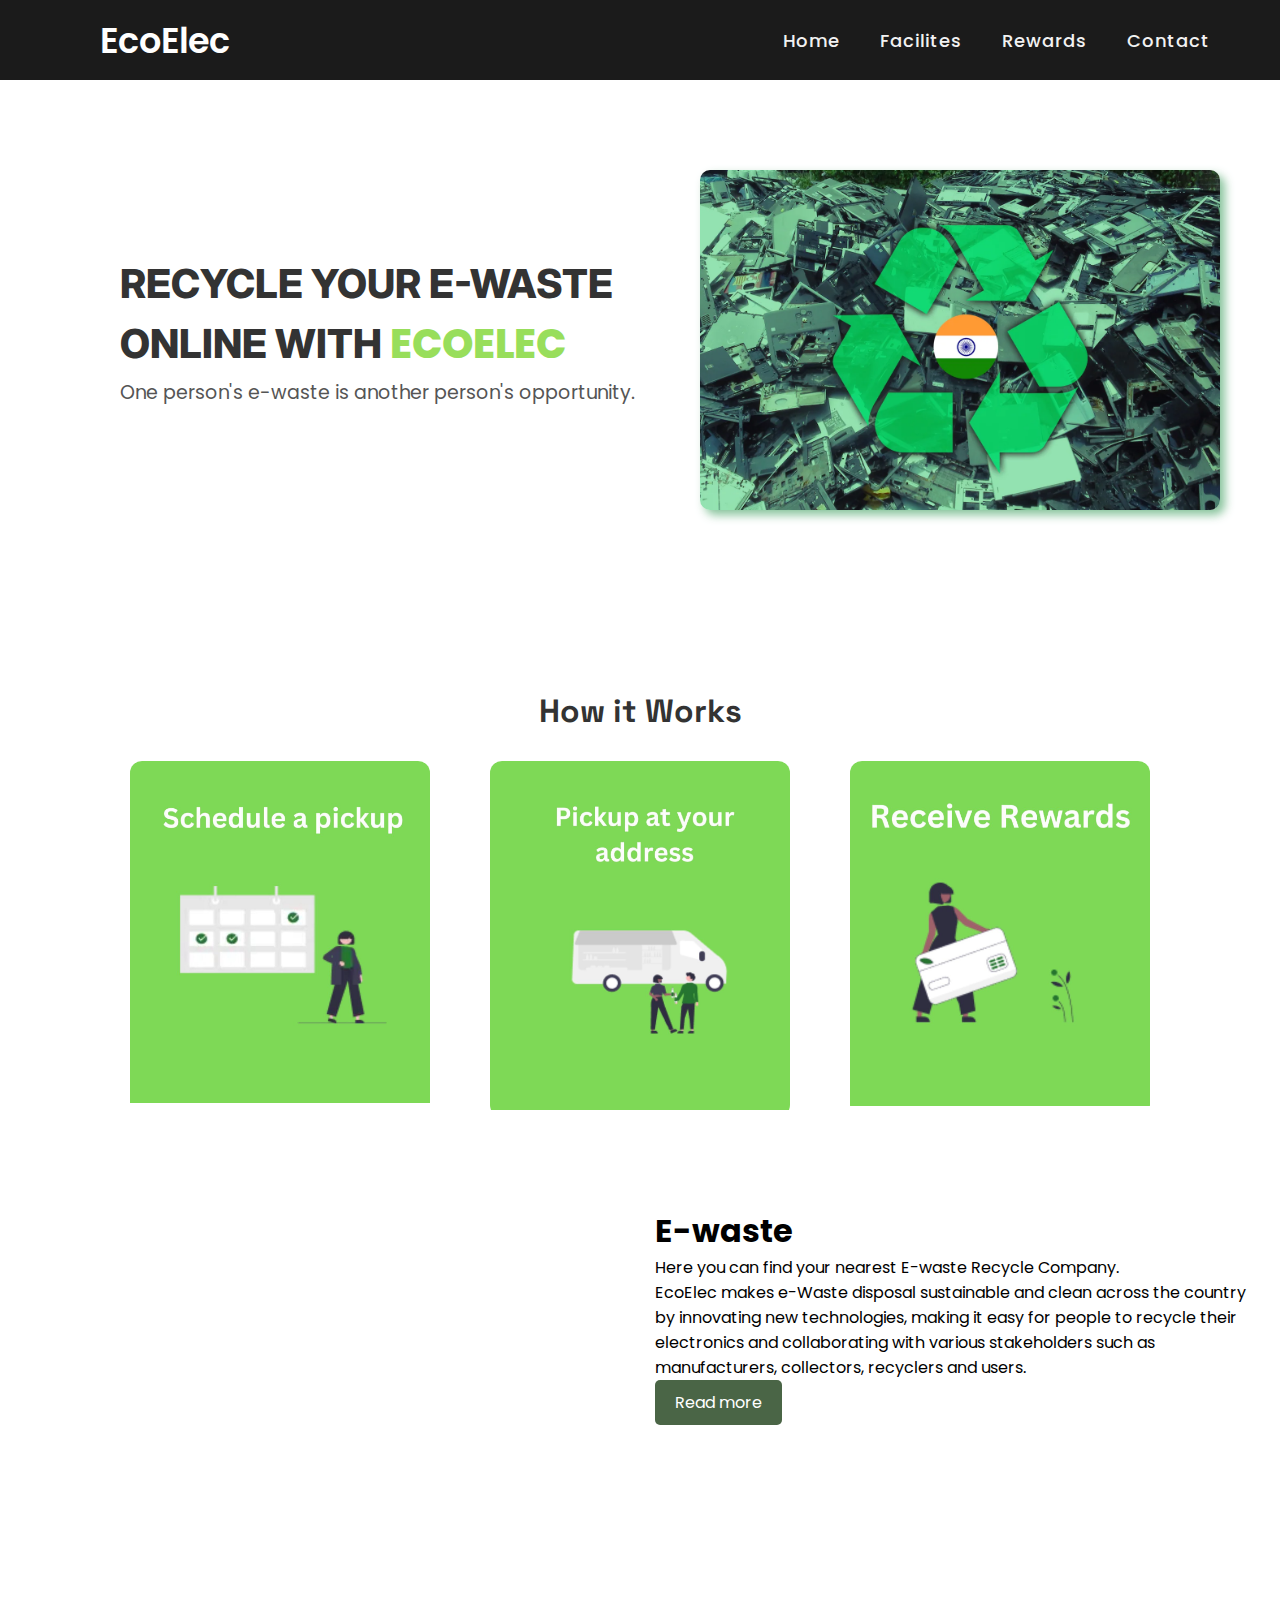
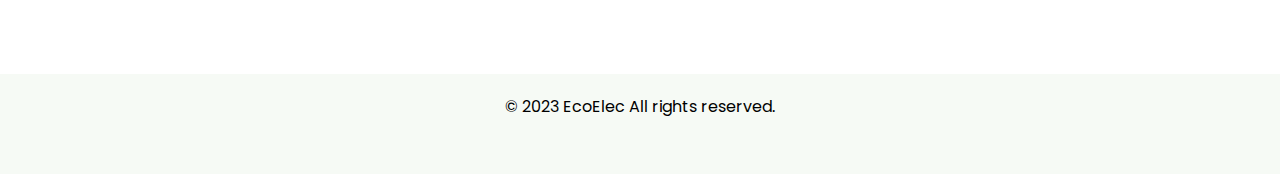
<file: index.html>
<!DOCTYPE html>
<html lang="en">

<head>
    <meta charset="UTF-8">
    <meta name="viewport" content="width=device-width, initial-scale=1.0">
    <title>EcoElec</title>
    <link rel="stylesheet" href="css/style.css">
    <link rel="stylesheet" href="https://cdnjs.cloudflare.com/ajax/libs/font-awesome/6.4.2/css/all.min.css"
        integrity="sha512-z3gLpd7yknf1YoNbCzqRKc4qyor8gaKU1qmn+CShxbuBusANI9QpRohGBreCFkKxLhei6S9CQXFEbbKuqLg0DA=="
        crossorigin="anonymous" referrerpolicy="no-referrer" />

    <link href="https://cdn.jsdelivr.net/npm/bootstrap@5.3.0-alpha3/dist/css/bootstrap.min.css" rel="stylesheet"
        integrity="sha384-KK94CHFLLe+nY2dmCWGMq91rCGa5gtU4mk92HdvYe+M/SXH301p5ILy+dN9+nJOZ" crossorigin="anonymous" />
    <link rel="stylesheet" href="https://cdnjs.cloudflare.com/ajax/libs/font-awesome/6.4.2/css/all.min.css"
        integrity="sha512-z3gLpd7yknf1YoNbCzqRKc4qyor8gaKU1qmn+CShxbuBusANI9QpRohGBreCFkKxLhei6S9CQXFEbbKuqLg0DA=="
        crossorigin="anonymous" referrerpolicy="no-referrer" />
</head>

<body>

    <nav>
        <div class="logo">EcoElec</div>
        <input type="checkbox" id="click">
        <label for="click" class="menu-btn">
            <i class="fas fa-bars"></i>
        </label>
        <ul>
            <li><a class="" href="index.html">Home</a></li>
            <li><a href="service.html">Facilites</a></li>
            <li><a href="erp.html">Rewards</a></li>
            <li><a href="contact.html">Contact</a></li>
            <!-- <li><a href="#">Feedback</a></li> -->
        </ul>
    </nav>

    <div class="container">
        <div class="content">
            <div class="text">
                <h2>Recycle Your E-waste</h2>
                <h2>Online with <span>EcoElec</span></h2>
                <p>One person's e-waste is another person's opportunity.</p>
            </div>
            <div class="image">
                <img src="Images/e-rec.jpg"
                    alt="https://cdn.pixabay.com/photo/2015/04/19/08/32/marguerite-729510__480.jpg">
            </div>
        </div>
    </div>
    <header>
        <h1>How it Works</h1>
    </header>
    <!-- <iframe src="https://www.google.com/maps/embed?pb=!1m16!1m12!1m3!1d56124.86224169972!2d77.47369872873111!3d28.45532753598166!2m3!1f0!2f0!3f0!3m2!1i1024!2i768!4f13.1!2m1!1se%3D-waste%20near%20me!5e0!3m2!1sen!2sin!4v1695737308123!5m2!1sen!2sin" width="600" height="450" style="border:0;" allowfullscreen="" loading="lazy" referrerpolicy="no-referrer-when-downgrade"></iframe> -->
    <div class="card-container">
        <div class="card">
            <img src="Images/s_p.jpeg" alt="https://via.placeholder.com/150">
            <!-- <h3>Card 1</h3> -->
            <!-- <p>Lorem ipsum dolor sit amet, consectetur adipiscing elit.</p>
            <a href="#">Read More</a> -->
        </div>

        <div class="card">
            <img src="Images/p_a.jpeg" alt="https://via.placeholder.com/150">

        </div>

        <div class="card">
            <img src="Images/r_r.jpeg" alt="https://via.placeholder.com/150">

        </div>
    </div>
    <div class="map-container">
        <!-- Map section on the left -->
        <div class="map">
            <iframe
                src="https://www.google.com/maps/embed?pb=!1m16!1m12!1m3!1d56124.86224169972!2d77.47369872873111!3d28.45532753598166!2m3!1f0!2f0!3f0!3m2!1i1024!2i768!4f13.1!2m1!1se%3D-waste%20near%20me!5e0!3m2!1sen!2sin!4v1695737308123!5m2!1sen!2sin"
                width="600" height="450" style="border:0;" allowfullscreen="" loading="lazy"
                referrerpolicy="no-referrer-when-downgrade"></iframe>

        </div>

        <!-- Text section on the right -->
        <div class="m-text">
            <h1>E-waste</h1>
            <p>Here you can find your nearest E-waste Recycle Company.</p>
            <p>EcoElec makes e-Waste disposal sustainable and clean across the country by innovating new technologies,
                making it easy for people to recycle their electronics and collaborating with various stakeholders such
                as manufacturers, collectors, recyclers and users.</p>
            <a href="service.html" class="button">Read more</a>
        </div>
    </div>



    <footer>
        <div class="footer-content">
            <p>&copy; 2023 EcoElec All rights reserved.</p>
            <ul class="social-links">
                <li>
                    <a href="#" target="_blank"><i class="fab fa-facebook-f"></i></a>
                </li>
                <li>
                    <a href="#" target="_blank"><i class="fab fa-twitter"></i></a>
                </li>
                <li>
                    <a href="#" target="_blank"><i class="fab fa-instagram"></i></a>
                </li>
                <li>
                    <a href="#" target="_blank"><i class="fab fa-linkedin"></i></a>
                </li>
            </ul>
        </div>
    </footer>

</body>

</html>
</file>
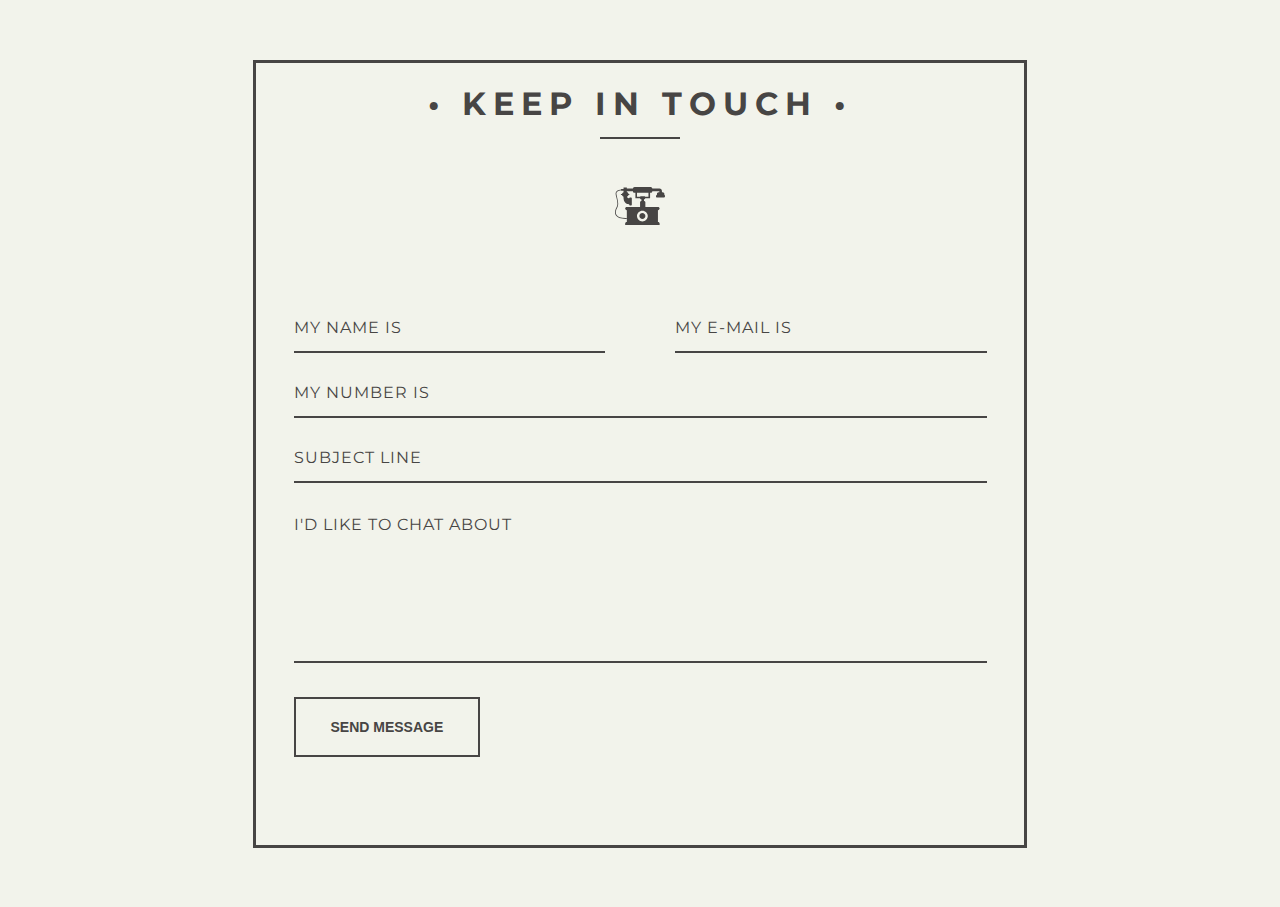
<file: test_folder/index.html>
<!DOCTYPE html>
<html lang="en">
<head>
    <meta charset="UTF-8">
    <meta name="viewport" content="width=device-width, initial-scale=1.0">
    <link rel="stylesheet" href="style.css">
    <title>Document</title>
</head>
<body>
    

<div id="container">
    <h1>&bull; Keep in Touch &bull;</h1>
    <div class="underline">
    </div>
    <div class="icon_wrapper">
      <svg class="icon" viewBox="0 0 145.192 145.192">
        <path d="M126.82,32.694c-2.804,0-5.08,2.273-5.08,5.075v2.721c-1.462,0-2.646,1.185-2.646,2.647v1.995    c0,1.585,1.286,2.873,2.874,2.873h20.577c1.462,0,2.646-1.185,2.646-2.647v-3.041c0-1.009-0.816-1.825-1.823-1.825v-2.722    c0-2.802-2.276-5.075-5.079-5.075h-1.985v-3.829c0-3.816-3.095-6.912-6.913-6.912h-0.589h-20.45c0-2.67-2.164-4.835-4.833-4.835    H56.843c-2.67,0-4.835,2.165-4.835,4.835H34.356v-3.384h-9.563v3.384v1.178h-7.061v1.416c-2.67,0.27-10.17,1.424-13.882,5.972    c-1.773,2.17-2.44,4.791-1.983,7.793c0.463,3.043,1.271,6.346,2.128,9.841c2.354,9.616,5.024,20.515,0.549,28.077    C2.647,79.44-3.125,90.589,2.201,99.547c4.123,6.935,13.701,10.44,28.5,10.44c1.186,0,2.405-0.023,3.658-0.068v9.028h-0.296    c-2.516,0-4.558,2.039-4.558,4.558v4.566h100.04v-4.564c0-2.519-2.039-4.558-4.558-4.558h-0.297V84.631h0.297    c2.519,0,4.558-2.037,4.558-4.556v-0.009c0-2.516-2.039-4.556-4.556-4.556l-36.786-0.009V61.973c0-2.193-1.777-3.971-3.972-3.971    v-4.711h0.456c1.629,0,2.952-1.32,2.952-2.949h14.227V34.459h1.658c2.672,0,4.834-2.165,4.834-4.834h20.45v3.069H126.82z     M34.06,75.511c-2.518,0-4.558,2.04-4.558,4.556v0.009c0,2.519,2.042,4.556,4.558,4.556h0.296v24.12l-0.042-1.168    c-15.994,0.574-26.122-2.523-30.106-9.229C-0.464,90.5,4.822,80.347,6.55,77.423c4.964-8.382,2.173-19.774-0.29-29.825    c-0.843-3.442-1.639-6.696-2.088-9.638c-0.354-2.35,0.129-4.3,1.484-5.958c3.029-3.714,9.509-4.805,12.076-5.1v1.233h7.061v1.49    v2.684c-2.403,1.114-4.153,2.997-4.676,5.237H18.15c-0.584,0-1.056,0.474-1.056,1.056v0.83c0,0.584,0.475,1.056,1.056,1.056h1.984    c0.561,2.18,2.304,3.999,4.658,5.092v0.029c0,0-2.282,20.823,16.479,22.099v1.102c0,1.177,0.955,2.133,2.133,2.133h3.297    c1.178,0,2.133-0.956,2.133-2.133V50.135c0-1.177-0.955-2.132-2.133-2.132h-3.297c-1.178,0-2.133,0.955-2.133,2.132    c-1.575-0.235-5.532-1.17-6.635-4.547c2.36-1.092,4.109-2.913,4.669-5.097h1.308c0.722,0,1.309-0.584,1.309-1.308v-0.578    c0-0.584-0.475-1.056-1.056-1.056h-1.539c-0.542-2.332-2.416-4.271-4.968-5.363v-2.559h17.651c0,2.67,2.166,4.835,4.836,4.835 h2.392v15.88h13.639c0,1.629,1.321,2.949,2.951,2.949h0.899v4.711c-2.194,0-3.972,1.778-3.972,3.971v13.529L34.06,75.511z     M95.188,101.78c0,8.655-7.012,15.665-15.664,15.665c-8.653,0-15.667-7.01-15.667-15.665c0-8.647,7.014-15.664,15.667-15.664    C88.177,86.116,95.188,93.132,95.188,101.78z M97.189,45.669h-9.556c0-0.896-0.726-1.62-1.619-1.62H74.494    c-0.896,0-1.621,0.727-1.621,1.62h-8.967v-11.21h33.283V45.669z"></path>
        <path d="M70.865,101.78c0,4.774,3.886,8.657,8.66,8.657c4.774,0,8.657-3.883,8.657-8.657c0-4.773-3.883-8.656-8.657-8.656    C74.751,93.124,70.865,97.006,70.865,101.78z"></path>
      </svg>
    </div>
    <form action="#" method="post" id="contact_form">
      <div class="name">
        <label for="name"></label>
        <input type="text" placeholder="My name is" name="name" id="name_input" required>
      </div>
      <div class="email">
        <label for="email"></label>
        <input type="email" placeholder="My e-mail is" name="email" id="email_input" required>
      </div>
      <div class="telephone">
        <label for="name"></label>
        <input type="text" placeholder="My number is" name="telephone" id="telephone_input" required>
      </div>
      <div class="subject">
        <label for="subject"></label>
        <select placeholder="Subject line" name="subject" id="subject_input" required>
          <option disabled hidden selected>Subject line</option>
          <option>I'd like to start a project</option>
          <option>I'd like to ask a question</option>
          <option>I'd like to make a proposal</option>
        </select>
      </div>
      <div class="message">
        <label for="message"></label>
        <textarea name="message" placeholder="I'd like to chat about" id="message_input" cols="30" rows="5" required></textarea>
      </div>
      <div class="submit">
        <input type="submit" value="Send Message" id="form_button" />
      </div>
    </form><!-- // End form -->
  </div><!-- // End #container -->

</body>
</html>
</file>
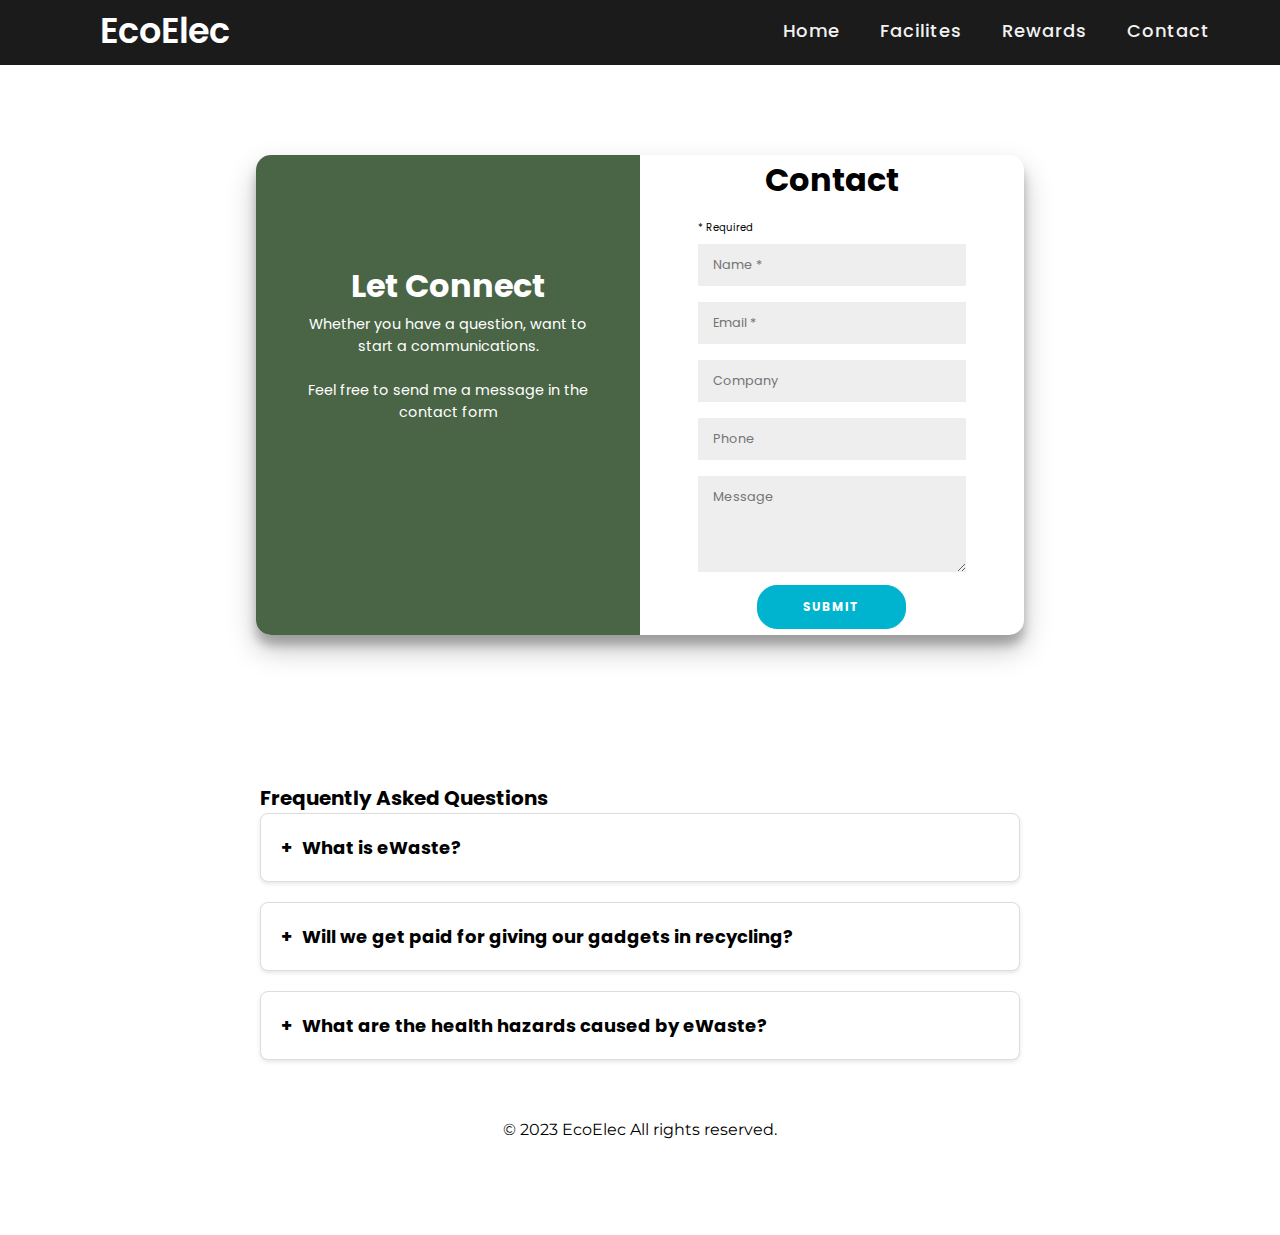
<file: contact.html>
<!DOCTYPE html>
<html lang="en">

<head>
    <meta charset="UTF-8">
    <meta name="viewport" content="width=device-width, initial-scale=1.0">
    <link rel="stylesheet" href="css/contact.css">
    <link rel="stylesheet" href="https://cdnjs.cloudflare.com/ajax/libs/font-awesome/6.4.2/css/all.min.css"
        integrity="sha512-z3gLpd7yknf1YoNbCzqRKc4qyor8gaKU1qmn+CShxbuBusANI9QpRohGBreCFkKxLhei6S9CQXFEbbKuqLg0DA=="
        crossorigin="anonymous" referrerpolicy="no-referrer" />

    <title>Contact | E-waste Recycling | EcoElec </title>
</head>

<body>


    <nav>
        <div class="logo">EcoElec</div>
        <input type="checkbox" id="click">
        <label for="click" class="menu-btn">
            <i class="fas fa-bars"></i>
        </label>
        <ul>
            <li><a class="" href="index.html">Home</a></li>
            <li><a href="service.html">Facilites</a></li>
            <li><a href="erp.html">Rewards</a></li>
            <li><a href="contact.html">Contact</a></li>
            <!-- <li><a href="#">Feedback</a></li> -->
        </ul>
    </nav>


    <div class="container">
        <div class="form-container">
            <div class="left-container">
                <div class="left-inner-container">
                    <h2>Let Connect</h2>
                    <p>Whether you have a question, want to start a communications.</p>
                    <br>
                    <p>Feel free to send me a message in the contact form</p>
                </div>
            </div>
            <div class="right-container">
                <div class="right-inner-container">
                    <form action="#">
                        <h2 class="lg-view">Contact</h2>
                        <h2 class="sm-view">Let Chat</h2>
                        <p>* Required</p>
                        <!-- <div class="social-container">
                            <a href="#" class="social"><i class="fab fa-facebook-f"></i></a>
                            <a href="#" class="social"><i class="fab fa-google-plus-g"></i></a>
                            <a href="#" class="social"><i class="fab fa-linkedin-in"></i></a>
                        </div> -->
                        <input type="text" placeholder="Name *" />
                        <input type="email" placeholder="Email *" />
                        <input type="text" placeholder="Company" />
                        <input type="phone" placeholder="Phone" />
                        <textarea rows="4" placeholder="Message"></textarea>
                        <button>Submit</button>
                    </form>
                </div>
            </div>
        </div>
    </div>

    <div class="con">
        <div class="faq-container">
            <h1>Frequently Asked Questions</h1>
            <div class="faq-item">
                <h3 class="question">What is eWaste?</h3>
                <p class="answer">eWaste (electronic waste) is a term for discarded electronic components which have
                    reached the end of their useful life. This includes items such as computers, televisions, cordless
                    phones, mobile phones, video game consoles and other electronic devices that are no longer being
                    used.</p>
            </div>
            <div class="faq-item">
                <h3 class="question">Will we get paid for giving our gadgets in recycling?</h3>
                <p class="answer">Yes, you will get paid for recycling your gadgets with EcoElec eWaste. We offer a
                    competitive rate for your gadgets, based on the model and condition of the device.</p>
            </div>
            <div class="faq-item">
                <h3 class="question">What are the health hazards caused by eWaste?</h3>
                <p class="answer">Improper handling and disposal of electronic waste (e-waste) can lead to health
                    hazards, including toxic chemical exposure, respiratory problems, skin disorders, cancer, and
                    adverse effects on reproductive and developmental health..
                </p>
            </div>
        </div>



        <script src="engine/script.js"></script>
        <footer>
            <div class="footer-content">
                <p>&copy; 2023 EcoElec All rights reserved.</p>
                <ul class="social-links">
                    <li>
                        <a href="#" target="_blank"><i class="fab fa-facebook-f"></i></a>
                    </li>
                    <li>
                        <a href="#" target="_blank"><i class="fab fa-twitter"></i></a>
                    </li>
                    <li>
                        <a href="#" target="_blank"><i class="fab fa-instagram"></i></a>
                    </li>
                    <li>
                        <a href="#" target="_blank"><i class="fab fa-linkedin"></i></a>
                    </li>
                </ul>
            </div>
        </footer>

</body>

</html>
</file>
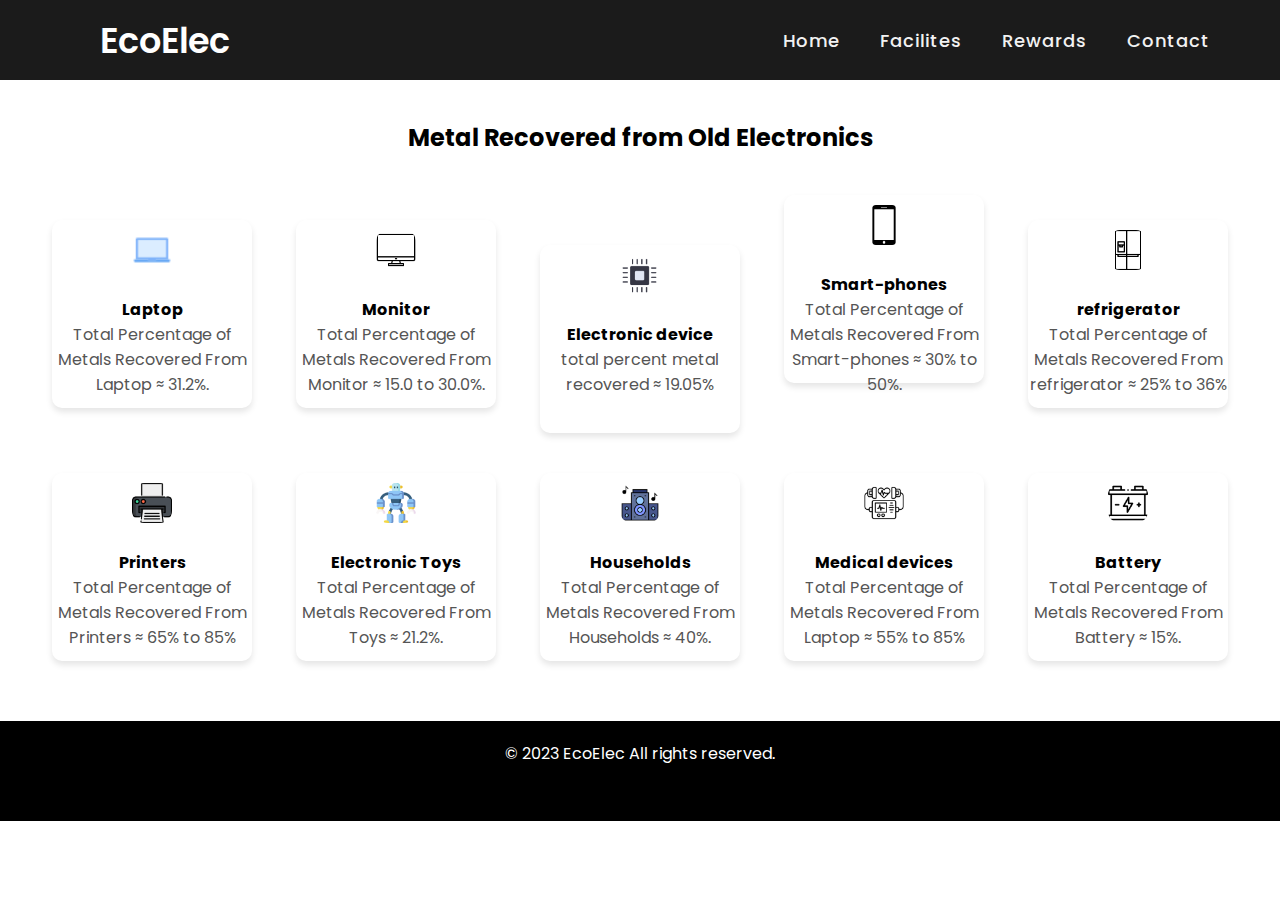
<file: erp.html>
<!DOCTYPE html>
<html lang="en">
<head>
    <meta charset="UTF-8">
    <meta name="viewport" content="width=device-width, initial-scale=1.0">
    <title>One-Waste Website</title>
    <link rel="stylesheet" href="css/erp.css">
   
<link rel="stylesheet" href="https://cdnjs.cloudflare.com/ajax/libs/font-awesome/6.4.2/css/all.min.css"
    integrity="sha512-z3gLpd7yknf1YoNbCzqRKc4qyor8gaKU1qmn+CShxbuBusANI9QpRohGBreCFkKxLhei6S9CQXFEbbKuqLg0DA=="
    crossorigin="anonymous" referrerpolicy="no-referrer" />
</head>
<body>
    <nav>
        <div class="logo">EcoElec</div>
        <input type="checkbox" id="click">
        <label for="click" class="menu-btn">
          <i class="fas fa-bars"></i>
        </label>
        <ul>
          <li><a class="" href="index.html">Home</a></li>
          <li><a href="service.html">Facilites</a></li>
          <li><a href="erp.html">Rewards</a></li>
          <li><a href="contact.html">Contact</a></li>
          <!-- <li><a href="#">Feedback</a></li> -->
        </ul>
      </nav>

    <section class="metal-recovery">
        <h2>Metal Recovered from Old Electronics</h2>
        <div class="card">
            <div class="card-image">
                <img src="Images/laptop.png" alt="Metal 2"> 
            </div>
            <div class="card-details">
                <h3>Laptop</h3>
                <p>Total Percentage of Metals Recovered From Laptop ≈ 31.2%.</p>
            </div>
        </div>
        <div class="card">
            <div class="card-image">
                <img src="Images/monitor.png" alt="Metal 2">
            </div>
            <div class="card-details">
                <h3>Monitor</h3>
                <p>Total Percentage of Metals Recovered From Monitor ≈ 15.0 to 30.0%.</p>
            </div>
        </div>
        <!-- Add more cards as needed -->

        <!-- Additional 10 cards -->
        <div class="card">
            <div class="card-image">
                <img src="Images/microchip.png" alt="Metal 3">
            </div>
            <div class="card-details">
                <h3>Electronic device</h3>
                <p>total percent metal recovered  ≈ 19.05%</p>
            </div>
        </div>
        <div class="card">
            <div class="card-image">
                <img src="Images/smartphone-call.png" alt="Metal 4">
            </div>
            <div class="card-details">
                <h3>Smart-phones</h3>
                <p>Total Percentage of Metals Recovered From Smart-phones ≈ 30% to 50%.</p>
            </div>
        </div>
        <div class="card">
            <div class="card-image">
                <img src="Images/refrigerator.png" alt="Metal 5">
            </div>
            <div class="card-details">
                <h3>refrigerator</h3>
                <p>Total Percentage of Metals Recovered From refrigerator ≈ 25% to 36%</p>
            </div>
        </div>
        <div class="card">
            <div class="card-image">
                <img src="Images/printer.png" alt="Metal 6">
            </div>
            <div class="card-details">
                <h3>Printers</h3>
                <p>Total Percentage of Metals Recovered From Printers ≈  65% to 85%</p>
            </div>
        </div>
        <div class="card">
            <div class="card-image">
                <img src="Images/robot.png" alt="Metal 7">
            </div>
            <div class="card-details">
                <h3>Electronic Toys</h3>
                <p>Total Percentage of Metals Recovered From Toys ≈ 21.2%.</p>
            </div>
        </div>
        <div class="card">
            <div class="card-image">
                <img src="Images/sound-system.png" alt="Metal 8">
            </div>
            <div class="card-details">
                <h3>Households</h3>
                <p>Total Percentage of Metals Recovered From Households ≈ 40%.</p>
            </div>
        </div>
        <div class="card">
            <div class="card-image">
                <img src="Images/defribillator.png" alt="Metal 9">
            </div>
            <div class="card-details">
                <h3>Medical devices</h3>
                <p>Total Percentage of Metals Recovered From Laptop ≈  55% to 85%</p>
            </div>
        </div>
        <div class="card">
            <div class="card-image">
                <img src="Images/battery.png" alt="Metal 10">
            </div>
            <div class="card-details">
                <h3>Battery</h3>
                <p>Total Percentage of Metals Recovered From Battery ≈ 15%.</p>
            </div>
        </div>
    </section>

    <footer>
        <div class="footer-content">
            <p>&copy; 2023 EcoElec All rights reserved.</p>
            <ul class="social-links">
                <li>
                    <a href="#" target="_blank"><i class="fab fa-facebook-f"></i></a>
                </li>
                <li>
                    <a href="#" target="_blank"><i class="fab fa-twitter"></i></a>
                </li>
                <li>
                    <a href="#" target="_blank"><i class="fab fa-instagram"></i></a>
                </li>
                <li>
                    <a href="#" target="_blank"><i class="fab fa-linkedin"></i></a>
                </li>
            </ul>
        </div>
    </footer>
</body>
</html>
</file>
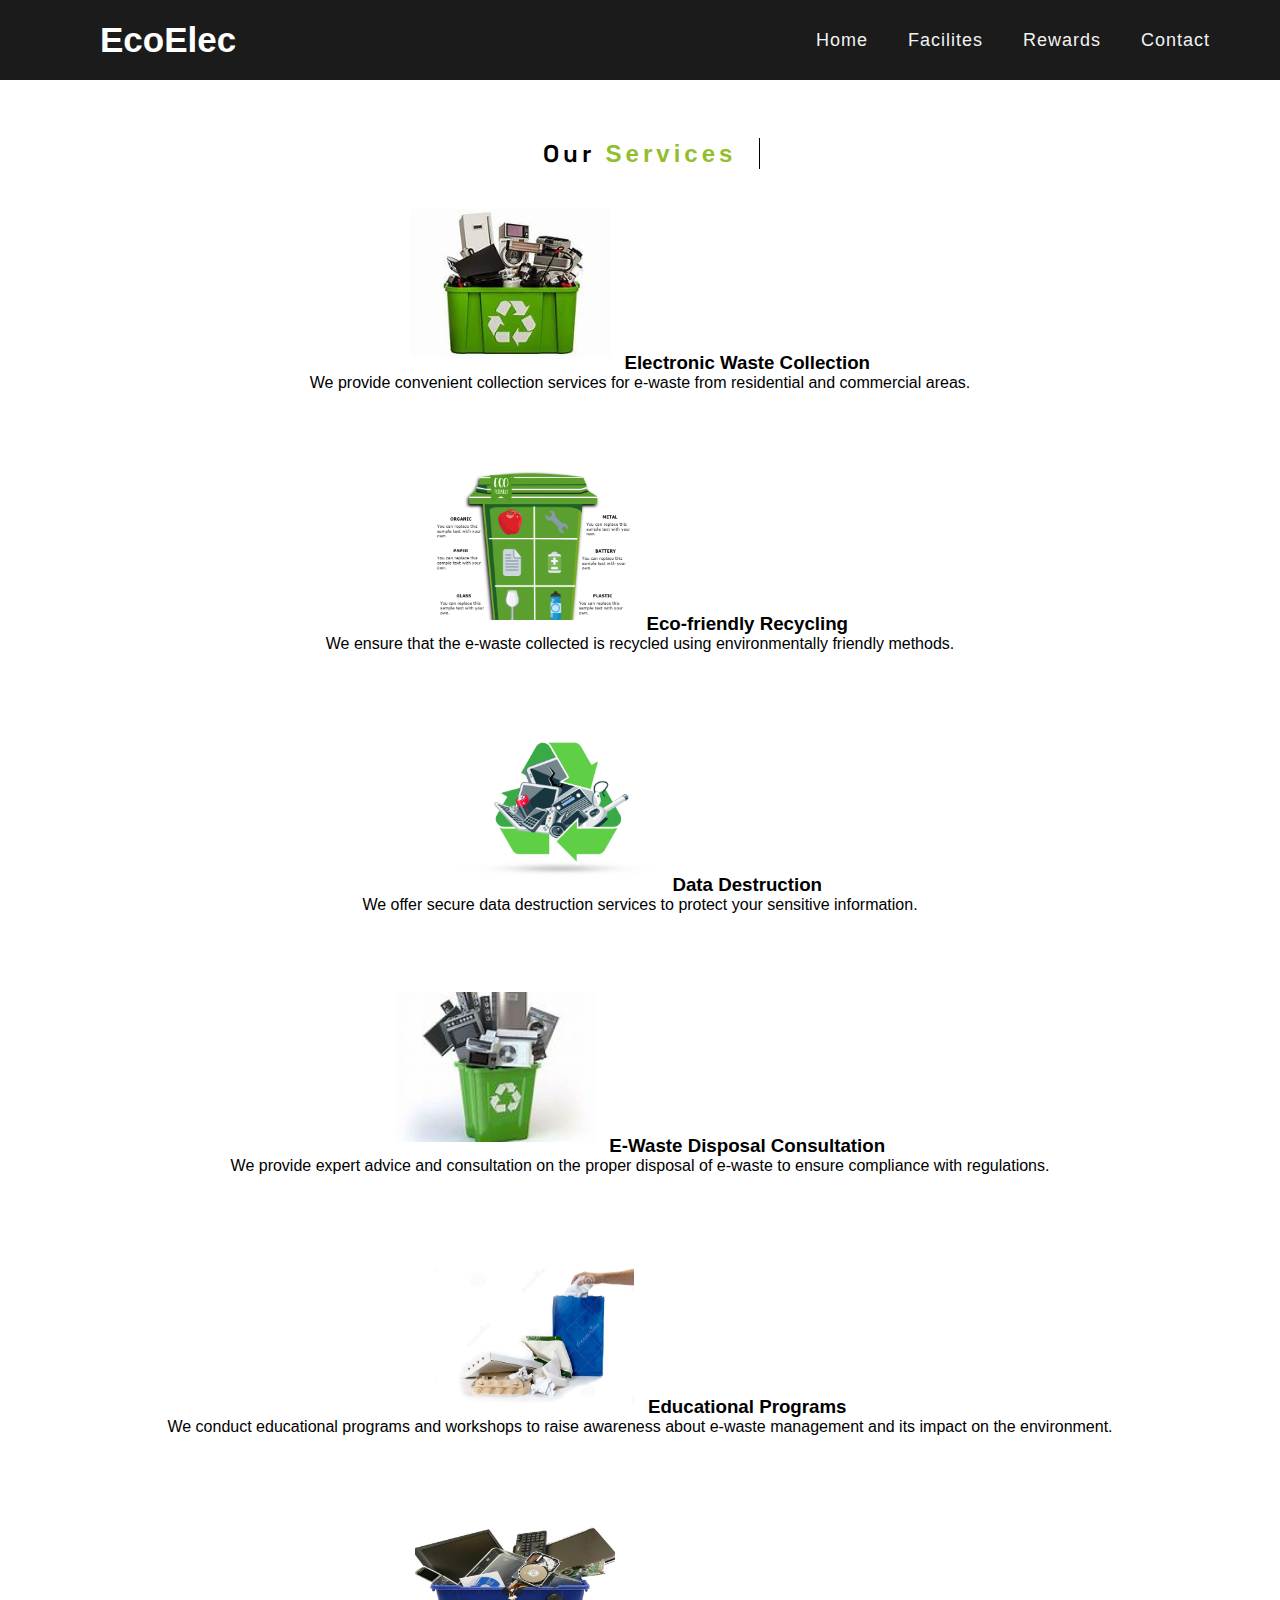
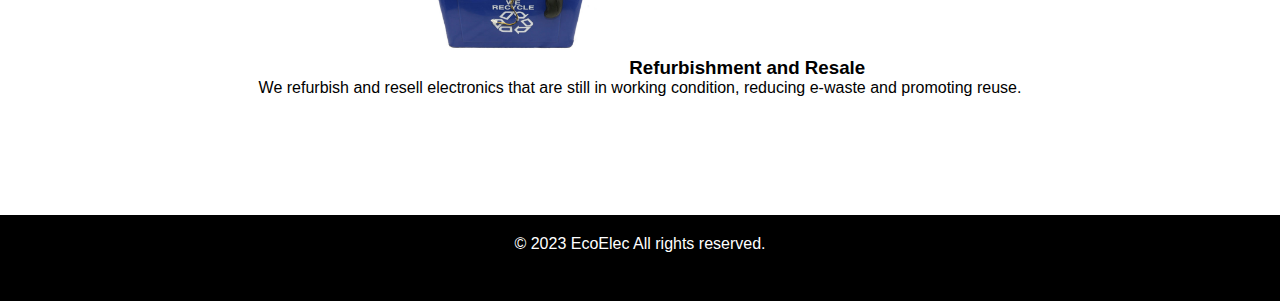
<file: service.html>
<!DOCTYPE html>
<html lang="en">

<head>
    <meta charset="UTF-8" />
    <meta name="viewport" content="width=device-width, initial-scale=1.0" />
    <title>EcoElec</title>
    <link rel="stylesheet" href="css/service.css" />
    <!-- <link rel="stylesheet" href="https://cdnjs.cloudflare.com/ajax/libs/font-awesome/5.15.3/css/all.min.css" /> -->
    <link href="https://cdn.jsdelivr.net/npm/bootstrap@5.3.0-alpha3/dist/css/bootstrap.min.css" rel="stylesheet"
        integrity="sha384-KK94CHFLLe+nY2dmCWGMq91rCGa5gtU4mk92HdvYe+M/SXH301p5ILy+dN9+nJOZ" crossorigin="anonymous" />
    <link rel="stylesheet" href="https://cdnjs.cloudflare.com/ajax/libs/font-awesome/6.4.2/css/all.min.css"
        integrity="sha512-z3gLpd7yknf1YoNbCzqRKc4qyor8gaKU1qmn+CShxbuBusANI9QpRohGBreCFkKxLhei6S9CQXFEbbKuqLg0DA=="
        crossorigin="anonymous" referrerpolicy="no-referrer" />

    

    
</head>
<style>
    #services-text {
        font-family: 'Space Grotesk', sans-serif;
        width: 20%;
        overflow: hidden;
        display: inline-block;
        border-right: 1px solid #000;
        white-space: nowrap;
        margin: 0 auto;
        letter-spacing: 4px;
        animation: services-text 2s steps(40, end);
    }

    @keyframes services-text {
        0% {
            width: 0;
        }

        100% {
            width: 20%;
        }
    }

    h3,
    p {
        display: inline;
    }

    h3 {
        margin-left: 10px;
    }
</style>

<body>


    <nav>
        <div class="logo">EcoElec</div>
        <input type="checkbox" id="click">
        <label for="click" class="menu-btn">
          <i class="fas fa-bars"></i>
        </label>
        <ul>
          <li><a class="" href="index.html">Home</a></li>
          <li><a href="service.html">Facilites</a></li>
          <li><a href="erp.html">Rewards</a></li>
          <li><a href="contact.html">Contact</a></li>
          <!-- <li><a href="#">Feedback</a></li> -->
        </ul>
      </nav>


    <section id="services">
        <br />
        <h2 id="services-text">
            Our
            <b style="
            color: #92BE2D;
            /* text-shadow: 1px 1px 3px lightblue;
            text-decoration: underline; */
          ">Services</b>
        </h2>
        <br /><br /><br />
        <div class="service">
            <img src="Images/th.jpg" alt="Service 1" />
            <h3>Electronic Waste Collection</h3>
            <br />
            <p>
                We provide convenient collection services for e-waste from residential
                and commercial areas.
            </p>
        </div>
        <br />
        <div class="service">
            <img src="Images/NIMG.png" alt="Service 2" />
            <h3>Eco-friendly Recycling</h3>
            <br />
            <p>
                We ensure that the e-waste collected is recycled using environmentally
                friendly methods.
            </p>
        </div>
        <br />
        <div class="service">
            <img src="Images/e-Waste-Management-img.png" alt="Service 3" />
            <h3>Data Destruction</h3>
            <br />
            <p>
                We offer secure data destruction services to protect your sensitive
                information.
            </p>
        </div>
        <br />
        <div class="service">
            <img src="Images/th (7).jpg" alt="Service 4" />
            <h3>E-Waste Disposal Consultation</h3>
            <br />
            <p>
                We provide expert advice and consultation on the proper disposal of
                e-waste to ensure compliance with regulations.
            </p>
        </div>
        <br />
        <div class="service">
            <img src="Images/education-recycling.jpg" alt="Service 5" />
            <h3>Educational Programs</h3>
            <br />
            <p>
                We conduct educational programs and workshops to raise awareness about
                e-waste management and its impact on the environment.
            </p>
        </div>
        <br />
        <div class="service">
            <img src="Images/aa-768x512.jpg" alt="Service 6" />
            <h3>Refurbishment and Resale</h3>
            <br />
            <p>
                We refurbish and resell electronics that are still in working
                condition, reducing e-waste and promoting reuse.
            </p>
        </div>
        <br />
    </section>

    <footer>
        <div class="footer-content">
            <p>&copy; 2023 EcoElec All rights reserved.</p>
            <ul class="social-links">
                <li>
                    <a href="#" target="_blank"><i class="fab fa-facebook-f"></i></a>
                </li>
                <li>
                    <a href="#" target="_blank"><i class="fab fa-twitter"></i></a>
                </li>
                <li>
                    <a href="#" target="_blank"><i class="fab fa-instagram"></i></a>
                </li>
                <li>
                    <a href="#" target="_blank"><i class="fab fa-linkedin"></i></a>
                </li>
            </ul>
        </div>
    </footer>

    <script src="engine/script.js"></script>

</body>

</html>
</file>
<file: css/style.css>
@import url('https://fonts.googleapis.com/css2?family=Space+Grotesk&display=swap');

@import url('https://fonts.googleapis.com/css2?family=Inter:wght@800&display=swap');
@import url(https://fonts.googleapis.com/css?family=Open+Sans:400,500,300,700);



/* yeha seeeeeeeeeeeeeeeeeeeeeeeeeee */

@import url('https://fonts.googleapis.com/css2?family=Poppins:wght@200;300;400;500;600;700&display=swap');
*{
  margin: 0;
  padding: 0;
  box-sizing: border-box;
  font-family: 'Poppins', sans-serif;
} 




nav{
  display: flex;
  height: 80px;
  width: 100%;
  background: #1b1b1b;
  align-items: center;
  justify-content: space-between;
  padding: 0 50px 0 100px;
  flex-wrap: wrap;
  z-index: 10000;
}
nav .logo{
  color: #fff;
  font-size: 35px;
  font-weight: 600;
}
nav ul{
  display: flex;
  flex-wrap: wrap;
  list-style: none;
}
nav ul li{
  margin: 0 5px;
}
nav ul li a{
  color: #f2f2f2;
  text-decoration: none;
  font-size: 18px;
  font-weight: 500;
  padding: 8px 15px;
  border-radius: 5px;
  letter-spacing: 1px;
  transition: all 0.3s ease;
}
nav ul li a.active,
nav ul li a:hover{
  color: #111;
  background: #fff;
}
nav .menu-btn i{
  color: #fff;
  font-size: 22px;
  cursor: pointer;
  display: none;
}
input[type="checkbox"]{
  display: none;
}
@media (max-width: 1000px){
  nav{
    padding: 0 40px 0 50px;
  }
}
@media (max-width: 920px) {
  nav .menu-btn i{
    display: block;
  }
  #click:checked ~ .menu-btn i:before{
    content: "\f00d";
  }
  nav ul{
    position: fixed;
    top: 80px;
    left: -100%;
    background: #111;
    height: 100vh;
    width: 100%;
    text-align: center;
    display: block;
    transition: all 0.3s ease;
  }
  #click:checked ~ ul{
    left: 0;
  }
  nav ul li{
    width: 100%;
    margin: 40px 0;
  }
  nav ul li a{
    width: 100%;
    margin-left: -100%;
    display: block;
    font-size: 20px;
    transition: 0.6s cubic-bezier(0.68, -0.55, 0.265, 1.55);
  }
  #click:checked ~ ul li a{
    margin-left: 0px;
  }
  nav ul li a.active,
  nav ul li a:hover{
    background: none;
    color: cyan;
  }
}


/* Basic styles for the container */
.container {
  width: 100%;
  max-width: 1200px;
  margin: 50px auto 0;  
  padding: 20px;
  box-sizing: border-box;
  display: flex;
  flex-direction: column;
  background-color: #ffffff;
}

/* Styles for the content div (text and image) */
.content {
  display: flex;
  flex-direction: row;
  justify-content: space-between;
  align-items: center;
}

/* Styles for the text on the left side */
.text {
  flex: 1;
  padding: 60px;
  background-color: #ffffff;
  font-family: 'Inter';
  /* margin-right: 0%; */
}

/* Styles for the highlighted heading */
.text h2 {
  font-family: 'Inter';
  font-weight: 800;
  line-height: 50px;
  font-size: 40px;
  margin-bottom: 10px;
  color: #333;
  text-transform: uppercase;
 
}

/* Highlighted text */
.highlight {
  color: #007bff;
}

.text p {
  font-size: 19px;
  line-height: 1.5;
  color: #555;
  /* font-family: 'Inter'; */
}

/* Styles for the image on the right side */
.image {
  flex: 1;
  text-align: right;
  display: block;
  position: relative;
  margin-top: 20px;
  /* z-index: -1; */
  /* margin-left: 0%; */
   /* Add margin to create space between image and text */ 
}

.image img {
  max-width: 100%;
  height: auto;
  border-radius: 10px;
  box-shadow: 5px 5px 10px rgba(122, 189, 144, 0.9);
}

/* Media query for smaller screens */
@media screen and (max-width: 768px) {
  .content {
      flex-direction: column; /* Stack text and image on smaller screens */
      align-items: flex-start; /* Align text and image to the left */
  }

  .image {
      margin-top: 10px; /* Add a smaller margin for space */
  }
}
span
{
  color: #98DE5B;
}


header {
  text-align: center;
  /* margin-top: 20px; */
  position: static;
  margin-top: 12%;
}

header h1 {
  font-size: 2rem;
  color: #333; /* Title color */
  font-family: 'Space Grotesk';
  font-weight: 800;
}


/* card view start here  */


.card-container {
  display: flex;
  flex-wrap: wrap;
  justify-content: center;
}

.card {
  background-color: #fff;
  /* box-shadow: 0 2px 4px rgba(0, 0, 0, 0.1); */
  /* box-shadow: 15px 15px 10px rgba(62, 66, 63, 0.3); */
  border-radius: 12px; /* Added border-radius */
  overflow: hidden;
  max-width: 300px; /* Adjust as needed */
  width: calc(33.33% - 20px); /* Adjust for spacing between cards */
  text-align: center;
  margin: 30px; /* Added margin for spacing between cards */
  /* margin-top: 20%; */
  transition: transform 0.2s ease-in-out;
}

.card img {
  width: 100%;
  height: auto;
}

.card h3 {
  margin: 20px 0;
  font-size: 1.5rem;
}

.card p {
  margin: 0 20px 20px;
}

.card a {
  display: block;
  padding: 10px 0;
  background-color: #007BFF;
  color: #fff;
  text-decoration: none;
  font-weight: bold;
  transition: background-color 0.2s ease-in-out;
}

.card a:hover {
  background-color: #0056b3;
}


/* Style the container */
.map-container {
  display: flex;
  flex-wrap: wrap;
  justify-content: space-between;
  margin-left: 30px;
  margin-top: 40px;
  margin-bottom: 30px;
}

/* Style the map section */
.map {
  flex: 1;
  /* height: 300px; Adjust the height as needed */
  background-color: #ffffff; /* Placeholder color */
  /* overflow: hidden; */
}

/* Style the text section */
.m-text {
  flex: 1;
  padding: 20px;
  background-color: #ffffff;
}

/* Add media query for responsiveness */
@media (max-width: 768px) {
  .container {
      flex-direction: column;
  }

  .map, .m-text {
      flex: 1;
      width: 100%;
      margin-bottom: 20px;
  }
}


/* footer */
footer {
  /* background-color: #032548ae; */
  /* background-color: #FFBF23; */
  background-color: #F6FAF5;
  box-shadow: 15px 15px 10px rgba(150, 155, 151, 0.1);
  color: black;
  padding: 20px;
  text-align: center;
}

.footer-content {
  display: flex;
  flex-direction: column;
  align-items: center;
}

.footer-content p {
  margin-bottom: 10px;
}

.social-links {
  list-style: none;
  padding: 0;
  margin: 0;
}

.social-links li {
  display: inline-block;
  margin: 0 5px;
}

.social-links a {
  color: black;
  font-size: 20px;
}

.social-links a:hover {
  color: red;
}



.button {
  display: inline-block;
  padding: 10px 20px;
  background-color: #4A6546; /* Button background color */
  color: #fff; /* Button text color */
  text-decoration: none;
  border: none;
  border-radius: 5px;
  cursor: pointer;
}

/* Hover effect for the button */
.button:hover {
  background-color: #0056b3; /* Hover background color */
}






/* Media queries for responsiveness */
@media (max-width: 768px) {
  .card {
      width: calc(50% - 20px); /* Two cards per row on smaller screens */
  }
}

@media (max-width: 480px) {
  .card {
      width: 100%; /* Single card per row on the smallest screens */
  }
}






::-webkit-scrollbar {
  width: 10px; /* Width of the scrollbar */
  background-color: #f5f5f5; /* Background color of the scrollbar track */
  
}

/* Define scrollbar thumb (the draggable part) */
::-webkit-scrollbar-thumb {
  background-color: #92BE2D; /* Color of the scrollbar thumb */
  border-radius: 5px; /* Rounded corners for the thumb */
}

/* Define scrollbar track (the non-draggable part) */
::-webkit-scrollbar-track {
  background-color: #f5f5f5; /* Color of the scrollbar track */
}

/* Define scrollbar corner (between vertical and horizontal scrollbars) */
::-webkit-scrollbar-corner {
  background-color: #f5f5f5; /* Color of the scrollbar corner */
}

/* Define scrollbar thumb when hovered */
::-webkit-scrollbar-thumb:hover {
  background-color: #92BE2D; /* Color of the scrollbar thumb on hover */
}

/* Define scrollbar thumb when active (being dragged) */
::-webkit-scrollbar-thumb:active {
  background-color: #003366; /* Color of the scrollbar thumb when active */
}
</file>
<file: test_folder/style.css>
@import url(https://fonts.googleapis.com/css?family=Montserrat:400,700);

html {
  font-family: 'Montserrat', Arial, sans-serif;
  -ms-text-size-adjust: 100%;
  -webkit-text-size-adjust: 100%;
}

body {
  background: #F2F3EB;
}

button {
  overflow: visible;
}

button, select {
  text-transform: none;
}

button, input, select, textarea {
  color: #5A5A5A;
  font: inherit;
  margin: 0;
}

input {
  line-height: normal;
}

textarea {
  overflow: auto;
}

#container {
  border: solid 3px #474544;
  max-width: 768px;
  margin: 60px auto;
  position: relative;
}

form {
  padding: 37.5px;
  margin: 50px 0;
}

h1 {
  color: #474544;
  font-size: 32px;
  font-weight: 700;
  letter-spacing: 7px;
  text-align: center;
  text-transform: uppercase;
}

.underline {
  border-bottom: solid 2px #474544;
  margin: -0.512em auto;
  width: 80px;
}

.icon_wrapper {
  margin: 50px auto 0;
  width: 100%;
}

.icon {
  display: block;
  fill: #474544;
  height: 50px;
  margin: 0 auto;
  width: 50px;
}

.email {
	float: right;
	width: 45%;
}

input[type='text'], [type='email'], select, textarea {
	background: none;
  border: none;
	border-bottom: solid 2px #474544;
	color: #474544;
	font-size: 1.000em;
  font-weight: 400;
  letter-spacing: 1px;
	margin: 0em 0 1.875em 0;
	padding: 0 0 0.875em 0;
  text-transform: uppercase;
	width: 100%;
	-webkit-box-sizing: border-box;
	-moz-box-sizing: border-box;
	-ms-box-sizing: border-box;
	-o-box-sizing: border-box;
	box-sizing: border-box;
	-webkit-transition: all 0.3s;
	-moz-transition: all 0.3s;
	-ms-transition: all 0.3s;
	-o-transition: all 0.3s;
	transition: all 0.3s;
}

input[type='text']:focus, [type='email']:focus, textarea:focus {
	outline: none;
	padding: 0 0 0.875em 0;
}

.message {
	float: none;
}

.name {
	float: left;
	width: 45%;
}

select {
  background: url('https://cdn4.iconfinder.com/data/icons/ionicons/512/icon-ios7-arrow-down-32.png') no-repeat right;
  outline: none;
  -moz-appearance: none;
  -webkit-appearance: none;
}

select::-ms-expand {
  display: none;
}

.subject {
  width: 100%;
}

.telephone {
  width: 100%;
}

textarea {
	line-height: 150%;
	height: 150px;
	resize: none;
  width: 100%;
}

::-webkit-input-placeholder {
	color: #474544;
}

:-moz-placeholder { 
	color: #474544;
	opacity: 1;
}

::-moz-placeholder {
	color: #474544;
	opacity: 1;
}

:-ms-input-placeholder {
	color: #474544;
}

#form_button {
  background: none;
  border: solid 2px #474544;
  color: #474544;
  cursor: pointer;
  display: inline-block;
  font-family: 'Helvetica', Arial, sans-serif;
  font-size: 0.875em;
  font-weight: bold;
  outline: none;
  padding: 20px 35px;
  text-transform: uppercase;
  -webkit-transition: all 0.3s;
	-moz-transition: all 0.3s;
	-ms-transition: all 0.3s;
	-o-transition: all 0.3s;
	transition: all 0.3s;
}

#form_button:hover {
  background: #474544;
  color: #F2F3EB;
}

@media screen and (max-width: 768px) {
  #container {
    margin: 20px auto;
    width: 95%;
  }
}

@media screen and (max-width: 480px) {
  h1 {
    font-size: 26px;
  }
  
  .underline {
    width: 68px;
  }
  
  #form_button {
    padding: 15px 25px;
  }
}

@media screen and (max-width: 420px) {
  h1 {
    font-size: 18px;
  }
  
  .icon {
    height: 35px;
    width: 35px;
  }
  
  .underline {
    width: 53px;
  }
  
  input[type='text'], [type='email'], select, textarea {
    font-size: 0.875em;
  }
}
</file>
<file: css/contact.css>
/* $teal:#00b4cf;
$white:#ffffff; */

@import url('https://fonts.googleapis.com/css?family=Montserrat:400,800');

@import url('https://fonts.googleapis.com/css2?family=Poppins:wght@200;300;400;500;600;700&display=swap');
*{
  margin: 0;
  padding: 0;
  box-sizing: border-box;
  font-family: 'Poppins', sans-serif;
} 
nav{
  display: flex;
  height: 85px;
  width: 100%;
  background: #1b1b1b;
  align-items: center;
  justify-content: space-between;
  padding: 15px 50px 0 100px;
  flex-wrap: wrap;
  z-index: 10000;
}
nav .logo{
  color: #fff;
  font-size: 35px;
  font-weight: 600;
}
nav ul{
  display: flex;
  flex-wrap: wrap;
  list-style: none;
}
nav ul li{
  margin: 0 5px;
}
nav ul li a{
  color: #f2f2f2;
  text-decoration: none;
  font-size: 18px;
  font-weight: 500;
  padding: 8px 15px;
  border-radius: 5px;
  letter-spacing: 1px;
  transition: all 0.3s ease;
}
nav ul li a.active,
nav ul li a:hover{
  color: #111;
  background: #fff;
}
nav .menu-btn i{
  color: #fff;
  font-size: 22px;
  cursor: pointer;
  display: none;
}
input[type="checkbox"]{
  display: none;
}
@media (max-width: 1000px){
  nav{
    padding: 0 40px 0 50px;
  }
}
@media (max-width: 920px) {
  nav .menu-btn i{
    display: block;
  }
  #click:checked ~ .menu-btn i:before{
    content: "\f00d";
  }
  nav ul{
    position: fixed;
    top: 80px;
    left: -100%;
    background: #111;
    height: 100vh;
    width: 100%;
    text-align: center;
    display: block;
    transition: all 0.3s ease;
  }
  #click:checked ~ ul{
    left: 0;
  }
  nav ul li{
    width: 100%;
    margin: 40px 0;
  }
  nav ul li a{
    width: 100%;
    margin-left: -100%;
    display: block;
    font-size: 20px;
    transition: 0.6s cubic-bezier(0.68, -0.55, 0.265, 1.55);
  }
  #click:checked ~ ul li a{
    margin-left: 0px;
  }
  nav ul li a.active,
  nav ul li a:hover{
    background: none;
    color: cyan;
  }
}






body {
  background-color: #FFFFFF;
  display: flex;
  justify-content: center;
  align-items: center;
  flex-direction: column;
  font-family: 'Montserrat', sans-serif;
  font-size: 10px;
  /* height: 100vh; */
  margin: -20px 0 50px;
}

.container 
{
  background-color: white;
  border-radius: 15px;
  box-shadow: 0 14px 28px rgba(0, 0, 0, 0.25),
    0 10px 10px rgba(0, 0, 0, 0.22);
  position: relative;
  overflow: hidden;
  width: 768px;
  max-width: 100%;
  min-height: 480px;
  min-width: 370px;
  margin-top: 7%;
}

h2 {
  font-size: 2rem;
  margin-bottom: 1rem;
}

.form-container {
  display: flex;
}

.left-container {
  flex: 1;
  height: 480px;
  background-color: #4A6546;
}

.right-container {
  display: flex;
  flex: 1;
  height: 10px;
  background-color: #FFFFFF;
  justify-content: center;
  align-items: center;
}

.left-container {
  display: flex;
  flex: 1;
  height: 480px;
  justify-content: center;
  align-items: center;
  color: #FFFFFF;
}

.left-container p {
  font-size: 0.9rem;
}

.right-inner-container {
  width: 70%;
  height: 80%;
  text-align: center;
}

.left-inner-container {
  height: 50%;
  width: 80%;
  text-align: center;
  line-height: 22px;
}

input,
textarea {
  background-color: #eee;
  border: none;
  padding: 12px 15px;
  margin: 8px 0;
  width: 100%;
  font-size: 0.8rem;
}

input:focus,
textarea:focus {
  outline: 1px solid #00b4cf;
}

button {
  border-radius: 20px;
  border: 1px solid #00b4cf;
  background-color: #00b4cf;
  color: #FFFFFF;
  font-size: 12px;
  font-weight: bold;
  padding: 12px 45px;
  letter-spacing: 1px;
  text-transform: uppercase;
  transition: transform 80ms ease-in;
  cursor: pointer;
}

button:hover {
  opacity: 0.7;
}

@media only screen and (max-width: 600px) {
  .left-container {
    display: none;
  }

  .lg-view {
    display: none;
  }
}

@media only screen and (min-width: 600px) {
  .sm-view {
    display: none;
  }
}

form p {
  text-align: left;
}


.con
{
  width: 70%;
  background-color: #FFFFFF;
  margin-top: 10%;
}


/* Style for the entire FAQ container */
.faq-container {
  max-width: 800px;
  margin: 0 auto;
  padding: 20px;
  text-align: left;
  background-color: #FFFFFF; /* Light gray background */
}

/* FAQ question styles */
.faq-item {
  margin-bottom: 20px;
  background-color: #fff; /* White background */
  border: 1px solid #ddd;
  border-radius: 8px;
  box-shadow: 0 2px 4px rgba(0, 0, 0, 0.1);
  padding: 20px;
  transition: transform 0.2s ease-in-out;
}

.question {
  font-size: 18px;
  font-weight: bold;
  color: #000000; /* Blue color */
  cursor: pointer;
  transition: color 0.3s ease-in-out;
}

.question:hover {
  color: #0056b3; /* Darker blue on hover */
}

/* FAQ answer styles */
.answer {
  display: none;
  font-size: 16px;
  margin-top: 10px;
  color: #333; /* Dark text color */
}

/* Animation for FAQ items */
.faq-item:hover {
  transform: translateY(-3px);
  box-shadow: 0 4px 6px rgba(0, 0, 0, 0.1);
}

/* Animation for revealing answers */
.visible {
  display: block;
  animation: fadeIn 0.5s ease-in-out;
}

@keyframes fadeIn {
  from {
      opacity: 0;
      transform: translateY(-10px);
  }
  to {
      opacity: 1;
      transform: translateY(0);
  }
}
/* Your existing CSS styles remain the same */

/* Add a "+" icon for questions */
.question::before {
  content: "+";
  display: inline-block;
  margin-right: 10px;
  font-weight: bold;
  cursor: pointer;
  transition: transform 0.2s ease-in-out;
}

/* Rotate the "+" icon when the answer is visible */
.question.expanded::before {
  transform: rotate(45deg);
}


/* Your existing CSS styles remain the same */

/* Add a smooth transition for expanding and collapsing answers */
.faq-item {
  transition: transform 0.2s ease-in-out, box-shadow 0.2s ease-in-out;
}

.question.expanded::before {
  transform: rotate(45deg);
  transition: transform 0.2s ease-in-out;
}

/* Style for the smooth scroll target of opened answers */
.answer.visible {
  scroll-margin-top: 20px; /* Add some space above the answer after opening */
}


footer {
  /* background-color: #032548ae; */
  /* background-color: #FFBF23; */
  background-color: #FFFFFF;
  color: black;
  padding: 20px;
  text-align: center;
  font-family: 'Montserrat', sans-serif;
  display: block;
  
}

.footer-content {
  display: flex;
  flex-direction: column;
  align-items: center;
}

.footer-content p {
  margin-bottom: 10px;
  font-family: 'Montserrat', sans-serif;
  font-size: 16px;
}

.social-links {
  list-style: none;
  padding: 0;
  margin: 0;
}

.social-links li {
  display: inline-block;
  margin: 0 5px;
}

.social-links a {
  color: black;
  font-size: 20px;
}

.social-links a:hover {
  color: red;
}


  /* Define scrollbar styles for webkit-based browsers (Chrome, Safari) */
  ::-webkit-scrollbar {
    width: 10px; /* Width of the scrollbar */
    background-color: #f5f5f5; /* Background color of the scrollbar track */
    
  }
  
  /* Define scrollbar thumb (the draggable part) */
  ::-webkit-scrollbar-thumb {
    background-color: #92BE2D; /* Color of the scrollbar thumb */
    border-radius: 5px; /* Rounded corners for the thumb */
  }
  
  /* Define scrollbar track (the non-draggable part) */
  ::-webkit-scrollbar-track {
    background-color: #f5f5f5; /* Color of the scrollbar track */
  }
  
  /* Define scrollbar corner (between vertical and horizontal scrollbars) */
  ::-webkit-scrollbar-corner {
    background-color: #f5f5f5; /* Color of the scrollbar corner */
  }
  
  /* Define scrollbar thumb when hovered */
  ::-webkit-scrollbar-thumb:hover {
    background-color: #92BE2D; /* Color of the scrollbar thumb on hover */
  }
  
  /* Define scrollbar thumb when active (being dragged) */
  ::-webkit-scrollbar-thumb:active {
    background-color: #003366; /* Color of the scrollbar thumb when active */
  }
</file>
<file: css/service.css>
@import url('https://fonts.googleapis.com/css2?family=Space+Grotesk&display=swap');


*
{
  margin: 0;
  padding: 0;
  font-family: 'Space Grotesk', sans-serif;
}

section {
  padding: 40px;
  text-align: center;
}

.service {
  margin-bottom: 60px;
}

.service img {
  width: 200px;
  height: 150px;
  object-fit: cover;
  margin-bottom: 10px;
}

/* yeha seeeeeeeeeeeeeeeeeeeeeeeeeee */
/* @import url('https://fonts.googleapis.com/css2?family=Poppins:wght@200;300;400;500;600;700&display=swap'); */
*{
  margin: 0;
  padding: 0;
  box-sizing: border-box;
  font-family: 'Poppins', sans-serif;
} 
nav{
  display: flex;
  height: 80px;
  width: 100%;
  background: #1b1b1b;
  align-items: center;
  justify-content: space-between;
  padding: 0 50px 0 100px;
  flex-wrap: wrap;
}
nav .logo{
  color: #fff;
  font-size: 35px;
  font-weight: 600;
}
nav ul{
  display: flex;
  flex-wrap: wrap;
  list-style: none;
}
nav ul li{
  margin: 0 5px;
}
nav ul li a{
  color: #f2f2f2;
  text-decoration: none;
  font-size: 18px;
  font-weight: 500;
  padding: 8px 15px;
  border-radius: 5px;
  letter-spacing: 1px;
  transition: all 0.3s ease;
}
nav ul li a.active,
nav ul li a:hover{
  color: #111;
  background: #fff;
}
nav .menu-btn i{
  color: #fff;
  font-size: 22px;
  cursor: pointer;
  display: none;
}
input[type="checkbox"]{
  display: none;
}
@media (max-width: 1000px){
  nav{
    padding: 0 40px 0 50px;
  }
}
@media (max-width: 920px) {
  nav .menu-btn i{
    display: block;
  }
  #click:checked ~ .menu-btn i:before{
    content: "\f00d";
  }
  nav ul{
    position: fixed;
    top: 80px;
    left: -100%;
    background: #111;
    height: 100vh;
    width: 100%;
    text-align: center;
    display: block;
    transition: all 0.3s ease;
  }
  #click:checked ~ ul{
    left: 0;
  }
  nav ul li{
    width: 100%;
    margin: 40px 0;
  }
  nav ul li a{
    width: 100%;
    margin-left: -100%;
    display: block;
    font-size: 20px;
    transition: 0.6s cubic-bezier(0.68, -0.55, 0.265, 1.55);
  }
  #click:checked ~ ul li a{
    margin-left: 0px;
  }
  nav ul li a.active,
  nav ul li a:hover{
    background: none;
    color: cyan;
  }
}





/* yeha takkkkkkkkkkkkkkkkkkkkkkkkkkkkk */








body {
  font-family: 'Space Grotesk', sans-serif;
  
}


footer {
  /* background-color: #032548ae; */
  /* background-color: #FFBF23; */
  background-color: #000000;
  color: #fff;
  padding: 20px;
  text-align: center;
}

.footer-content {
  display: flex;
  flex-direction: column;
  align-items: center;
}

.footer-content p {
  margin-bottom: 10px;
}

.social-links {
  list-style: none;
  padding: 0;
  margin: 0;
}

.social-links li {
  display: inline-block;
  margin: 0 5px;
}

.social-links a {
  color: #fff;
  font-size: 20px;
}

.social-links a:hover {
  color: #ccc;
}



/* Define scrollbar styles for webkit-based browsers (Chrome, Safari) */
::-webkit-scrollbar {
  width: 10px; /* Width of the scrollbar */
  background-color: #f5f5f5; /* Background color of the scrollbar track */
  
}

/* Define scrollbar thumb (the draggable part) */
::-webkit-scrollbar-thumb {
  background-color: #92BE2D; /* Color of the scrollbar thumb */
  border-radius: 5px; /* Rounded corners for the thumb */
}

/* Define scrollbar track (the non-draggable part) */
::-webkit-scrollbar-track {
  background-color: #f5f5f5; /* Color of the scrollbar track */
}

/* Define scrollbar corner (between vertical and horizontal scrollbars) */
::-webkit-scrollbar-corner {
  background-color: #f5f5f5; /* Color of the scrollbar corner */
}

/* Define scrollbar thumb when hovered */
::-webkit-scrollbar-thumb:hover {
  background-color: #92BE2D; /* Color of the scrollbar thumb on hover */
}

/* Define scrollbar thumb when active (being dragged) */
::-webkit-scrollbar-thumb:active {
  background-color: #003366; /* Color of the scrollbar thumb when active */
}
</file>
<file: css/erp.css>
@import url('https://fonts.googleapis.com/css?family=Montserrat:400,800');
/* Reset some default styles */
@import url('https://fonts.googleapis.com/css2?family=Poppins:wght@200;300;400;500;600;700&display=swap');
*{
  margin: 0;
  padding: 0;
  box-sizing: border-box;
  font-family: 'Poppins', sans-serif;
} 
nav{
  display: flex;
  height: 80px;
  width: 100%;
  background: #1b1b1b;
  align-items: center;
  justify-content: space-between;
  padding: 0 50px 0 100px;
  flex-wrap: wrap;
}
nav .logo{
  color: #fff;
  font-size: 35px;
  font-weight: 600;
}
nav ul{
  display: flex;
  flex-wrap: wrap;
  list-style: none;
}
nav ul li{
  margin: 0 5px;
}
nav ul li a{
  color: #f2f2f2;
  text-decoration: none;
  font-size: 18px;
  font-weight: 500;
  padding: 8px 15px;
  border-radius: 5px;
  letter-spacing: 1px;
  transition: all 0.3s ease;
}
nav ul li a.active,
nav ul li a:hover{
  color: #111;
  background: #fff;
}
nav .menu-btn i{
  color: #fff;
  font-size: 22px;
  cursor: pointer;
  display: none;
}
input[type="checkbox"]{
  display: none;
}
@media (max-width: 1000px){
  nav{
    padding: 0 40px 0 50px;
  }
}
@media (max-width: 920px) {
  nav .menu-btn i{
    display: block;
  }
  #click:checked ~ .menu-btn i:before{
    content: "\f00d";
  }
  nav ul{
    position: fixed;
    top: 80px;
    left: -100%;
    background: #111;
    height: 100vh;
    width: 100%;
    text-align: center;
    display: block;
    transition: all 0.3s ease;
  }
  #click:checked ~ ul{
    left: 0;
  }
  nav ul li{
    width: 100%;
    margin: 40px 0;
  }
  nav ul li a{
    width: 100%;
    margin-left: -100%;
    display: block;
    font-size: 20px;
    transition: 0.6s cubic-bezier(0.68, -0.55, 0.265, 1.55);
  }
  #click:checked ~ ul li a{
    margin-left: 0px;
  }
  nav ul li a.active,
  nav ul li a:hover{
    background: none;
    color: cyan;
  }
}





/* Metal Recovery Section styles */
.metal-recovery {
    background-color: #FFFFFF;
    padding: 40px 0;
    text-align: center;
}

.metal-recovery h2 {
    font-size: 1.5rem;
    margin-bottom: 20px;
}

.card {
    background-color: #fff;
    border-radius: 10px;
    box-shadow: 0px 4px 6px rgba(0, 0, 0, 0.1);
    width: 200px;
    height: 188px;
    margin: 20px;
    text-align: center;
    display: inline-block;
}

.card-image img {
    width: 40px;
    height: 40px;
    border-radius: 30%;
    margin: 10px;
}

.card-details h3 {
    font-size: 1rem;
    margin-top: 10px;
}

.card-details p {
    font-size: 1rem;
    color: #555;
}

/* Add media query for responsiveness */
@media (max-width: 768px) {
    .card {
        display: block;
        margin: 20px auto;
        width: auto;
        height: auto;
    }
}


footer {
    /* background-color: #032548ae; */
    /* background-color: #FFBF23; */
    background-color: #000000;
    color: #fff;
    padding: 20px;
    text-align: center;
  }
  
  .footer-content {
    display: flex;
    flex-direction: column;
    align-items: center;
  }
  
  .footer-content p {
    margin-bottom: 10px;
  }
  
  .social-links {
    list-style: none;
    padding: 0;
    margin: 0;
  }
  
  .social-links li {
    display: inline-block;
    margin: 0 5px;
  }
  
  .social-links a {
    color: #fff;
    font-size: 20px;
  }
  
  .social-links a:hover {
    color: #ccc;
  }
  
  
  
  /* Define scrollbar styles for webkit-based browsers (Chrome, Safari) */
  ::-webkit-scrollbar {
    width: 10px; /* Width of the scrollbar */
    background-color: #f5f5f5; /* Background color of the scrollbar track */
    
  }
  
  /* Define scrollbar thumb (the draggable part) */
  ::-webkit-scrollbar-thumb {
    background-color: #92BE2D; /* Color of the scrollbar thumb */
    border-radius: 5px; /* Rounded corners for the thumb */
  }
  
  /* Define scrollbar track (the non-draggable part) */
  ::-webkit-scrollbar-track {
    background-color: #f5f5f5; /* Color of the scrollbar track */
  }
  
  /* Define scrollbar corner (between vertical and horizontal scrollbars) */
  ::-webkit-scrollbar-corner {
    background-color: #f5f5f5; /* Color of the scrollbar corner */
  }
  
  /* Define scrollbar thumb when hovered */
  ::-webkit-scrollbar-thumb:hover {
    background-color: #92BE2D; /* Color of the scrollbar thumb on hover */
  }
  
  /* Define scrollbar thumb when active (being dragged) */
  ::-webkit-scrollbar-thumb:active {
    background-color: #003366; /* Color of the scrollbar thumb when active */
  }
</file>
